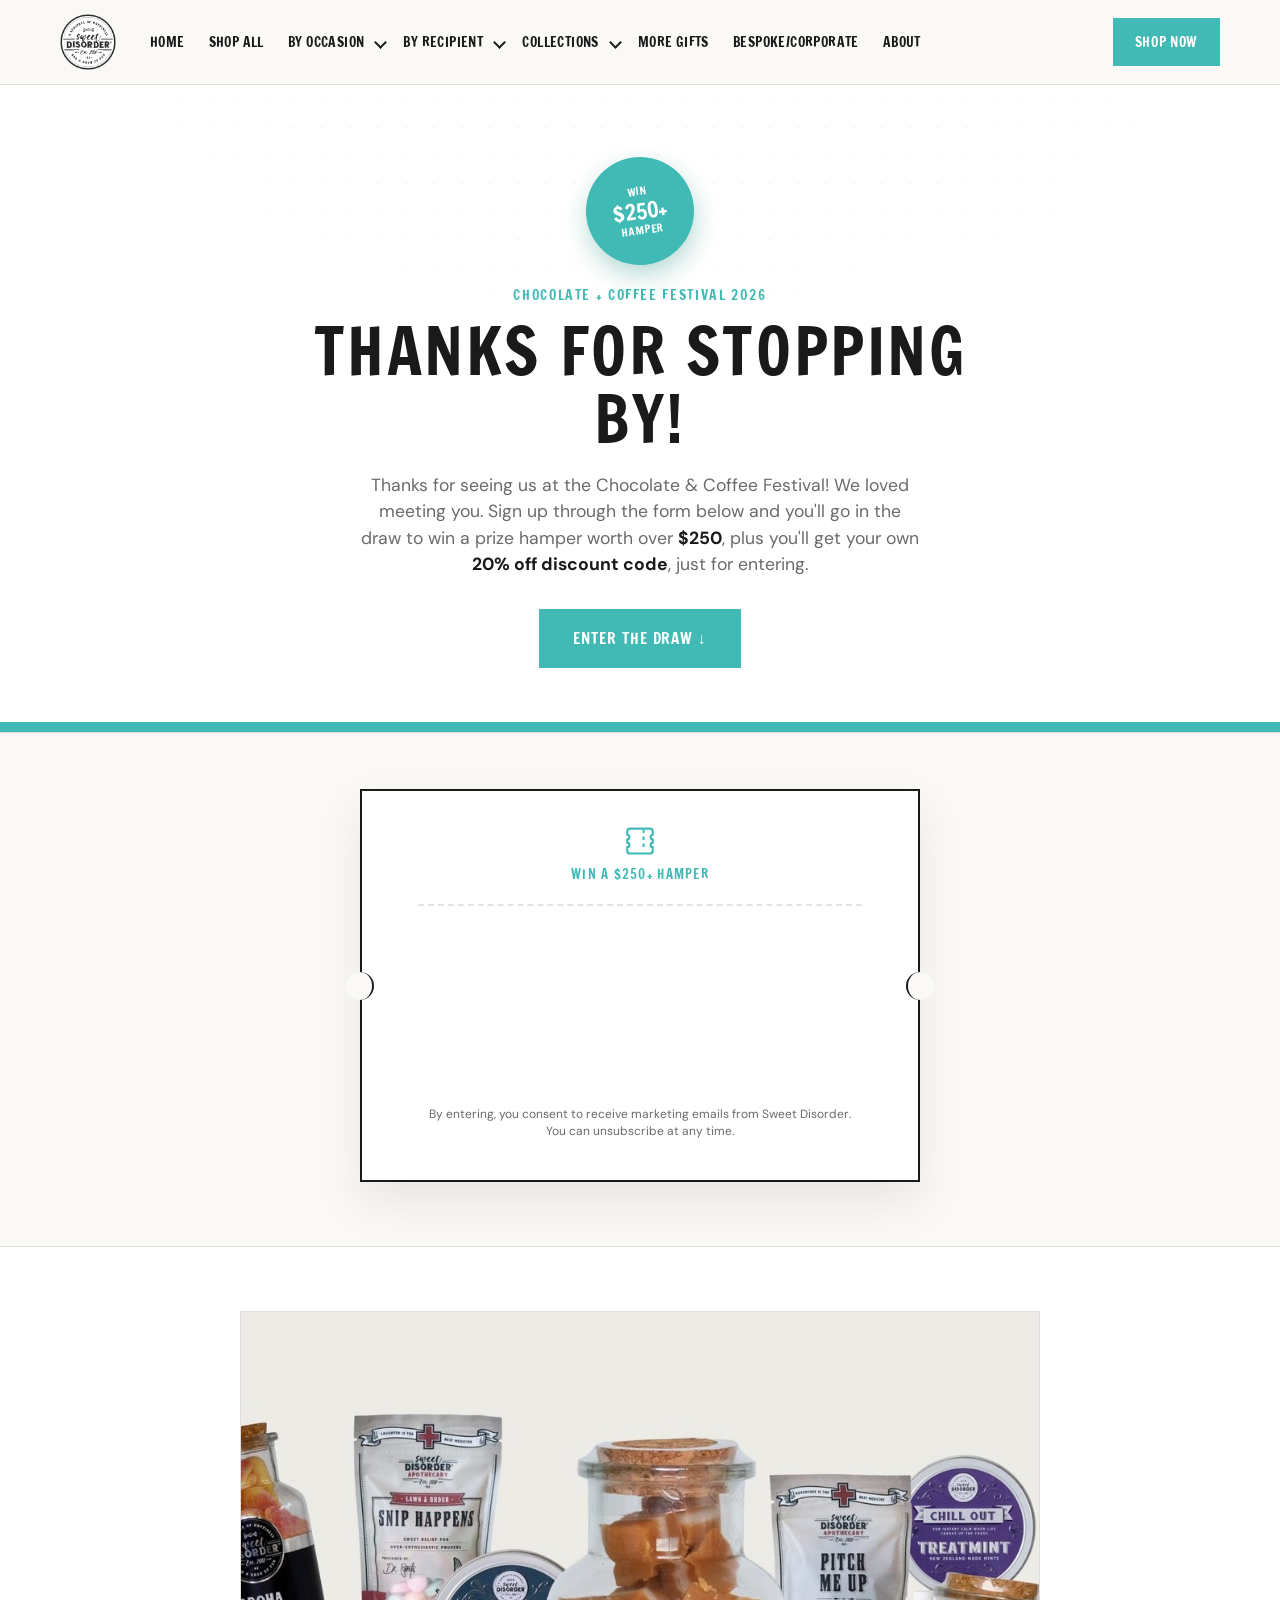
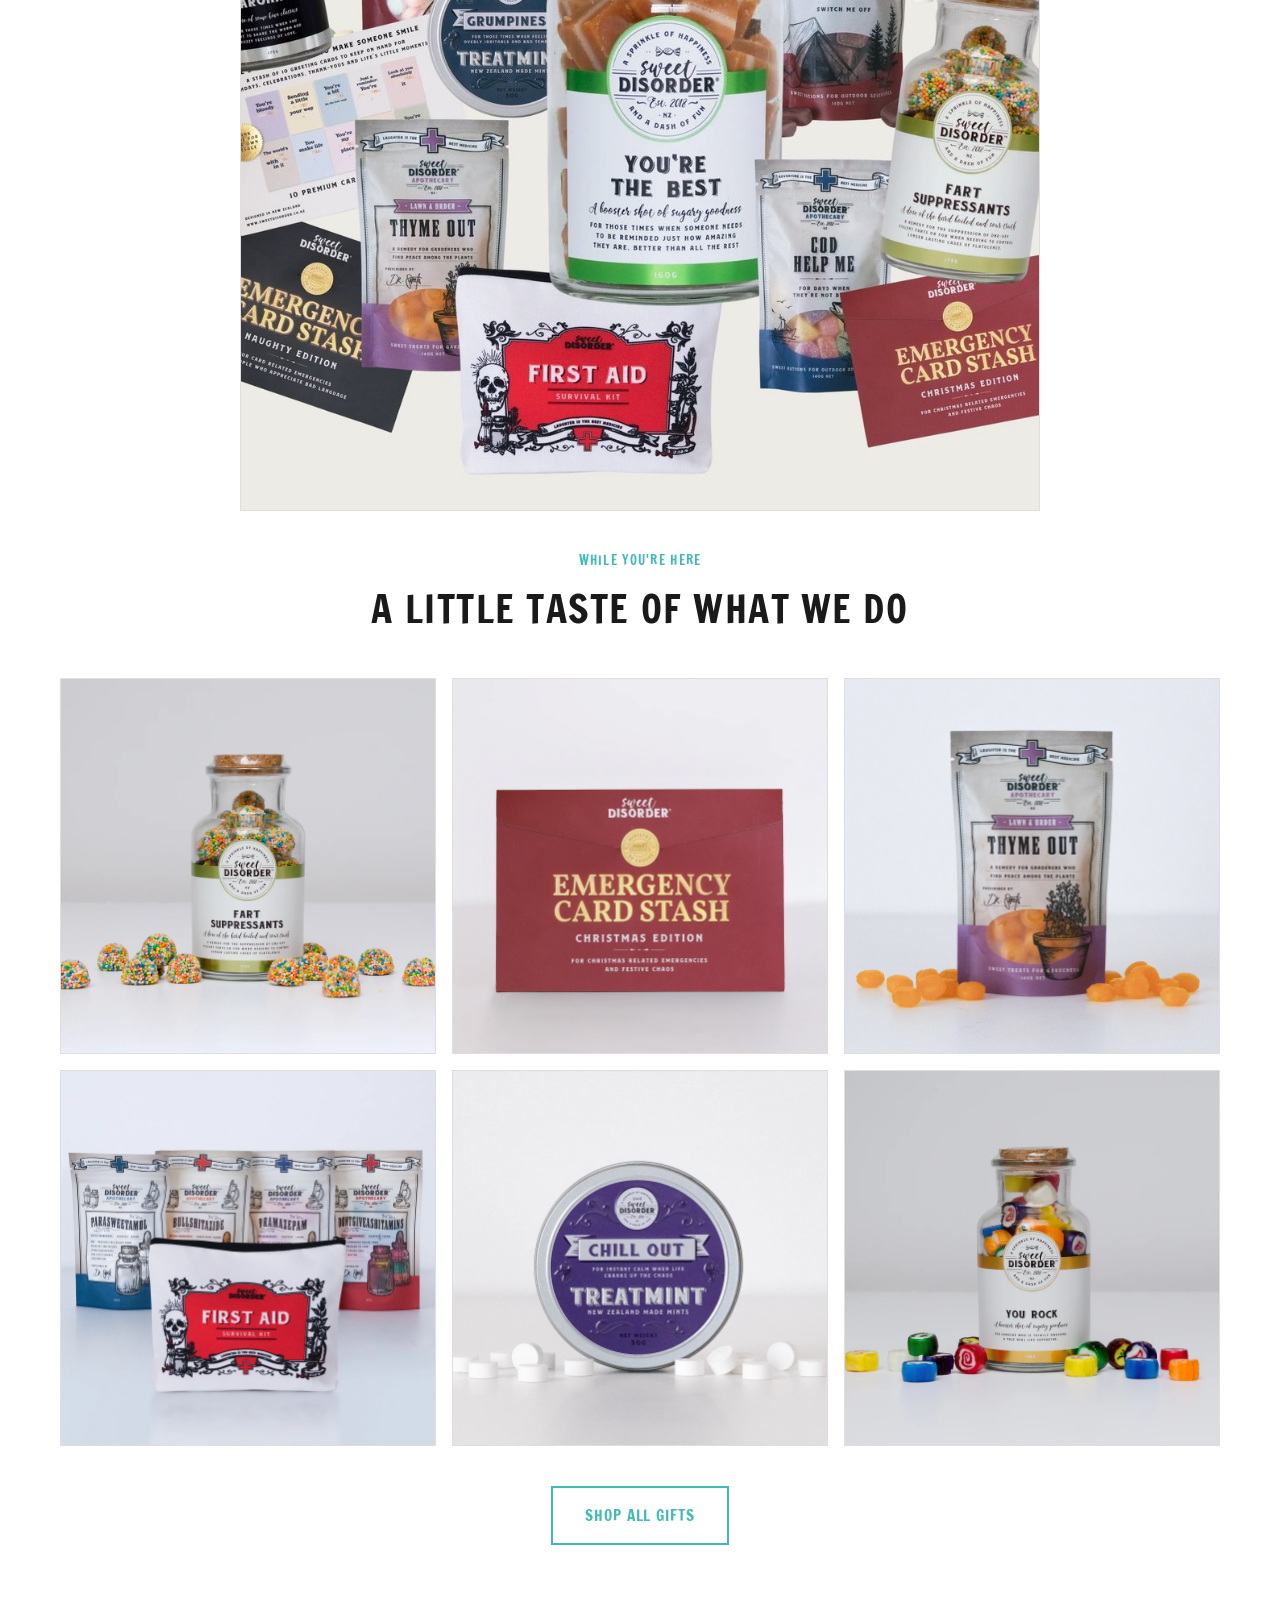
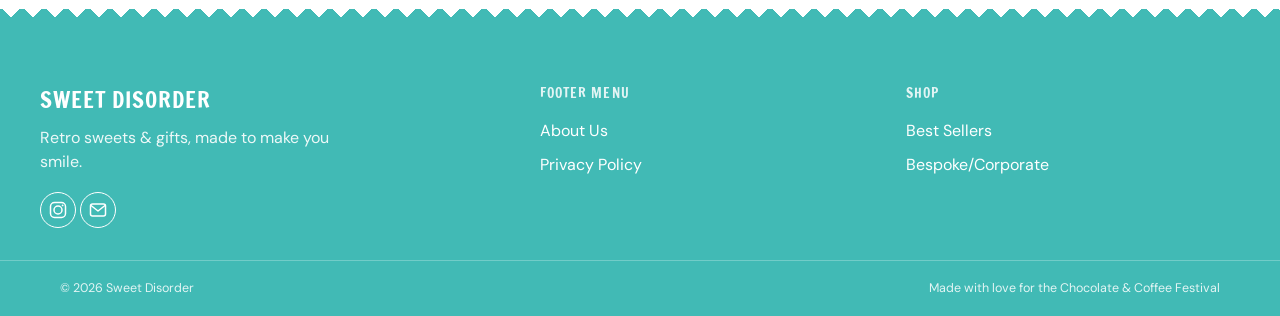
<file: public/index.html>
<!doctype html>
<html lang="en-NZ">
<head>
<meta charset="UTF-8">
<meta name="viewport" content="width=device-width, initial-scale=1">
<title>Thanks for Stopping By! | Sweet Disorder</title>
<meta name="description" content="You found us at the Chocolate & Coffee Festival! Enter now for your chance to win a prize hamper worth over $250, plus grab your own 20% off code.">
<meta name="theme-color" content="#41bab5">

<!-- Open Graph -->
<meta property="og:title" content="Thanks for Stopping By! | Sweet Disorder">
<meta property="og:description" content="We loved meeting you at the Chocolate & Coffee Festival. Sign up for your chance to win a $250+ hamper and get 20% off.">
<meta property="og:type" content="website">
<meta property="og:image" content="/sweet-disorder-logo.png">

<link rel="icon" type="image/png" href="favicon.png">

<link rel="preconnect" href="https://fonts.googleapis.com">
<link rel="preconnect" href="https://fonts.gstatic.com" crossorigin>
<link href="https://fonts.googleapis.com/css2?family=DM+Sans:ital,wght@0,400;0,500;0,700;1,400&family=Francois+One&display=swap" rel="stylesheet">

<link rel="stylesheet" href="css/styles.css">
<noscript><style>.reveal { opacity: 1 !important; transform: none !important; }</style></noscript>

<!--
  KLAVIYO SETUP
  =============
  Loader script for company ID Tvjjzr, included once site-wide here in
  <head>. The signup form itself is embedded further down the page via
  the klaviyo-form-X7wWZm div.
-->
<script async type="text/javascript" src="https://static.klaviyo.com/onsite/js/klaviyo.js?company_id=Tvjjzr"></script>
</head>
<body>

<a class="skip-link" href="#main">Skip to content</a>

<!-- ============ HEADER ============ -->
<header class="site-header">
  <div class="header-bar">
    <div class="wrap header-bar__inner">

      <button type="button" class="menu-toggle" id="menuToggle" aria-label="Open menu" aria-expanded="false" aria-controls="mobileDrawer">
        <span class="menu-toggle__bars" aria-hidden="true"><span></span><span></span><span></span></span>
      </button>

      <a href="https://sweetdisorder.co.nz/" target="_blank" rel="noopener noreferrer" class="header-logo" aria-label="Sweet Disorder home">
        <!--
          REAL LOGO: save the attached logo file as public/sweet-disorder-logo.png
          and it will appear here automatically — no other change needed. Until
          then this falls back to a text wordmark.
        -->
        <img class="header-logo__img" src="sweet-disorder-logo.png" alt="Sweet Disorder" width="72" height="72" onerror="this.onerror=null;this.style.display='none';this.nextElementSibling.style.display='flex'">
        <span class="header-logo__fallback">Sweet<br>Disorder</span>
      </a>

      <nav class="main-nav" id="mainNav" aria-label="Main">
        <ul class="main-nav__list">

          <li class="nav-item">
            <a class="nav-link" href="https://sweetdisorder.co.nz/" target="_blank" rel="noopener noreferrer">Home</a>
          </li>

          <li class="nav-item">
            <a class="nav-link" href="https://sweetdisorder.co.nz/collections/all" target="_blank" rel="noopener noreferrer">Shop All</a>
          </li>

          <li class="nav-item has-dropdown">
            <a class="nav-link" href="https://sweetdisorder.co.nz/collections" target="_blank" rel="noopener noreferrer">By Occasion</a>
            <button type="button" class="nav-caret" aria-expanded="false" aria-label="Show By Occasion submenu"></button>
            <ul class="dropdown-panel">
              <li><a href="https://sweetdisorder.co.nz/collections/get-well-soon-gifts" target="_blank" rel="noopener noreferrer">Get Well Soon</a></li>
              <li><a href="https://sweetdisorder.co.nz/collections/thank-you-gifts" target="_blank" rel="noopener noreferrer">Thank You</a></li>
              <li><a href="https://sweetdisorder.co.nz/collections/christmas-gifts" target="_blank" rel="noopener noreferrer">Christmas</a></li>
              <li><a href="https://sweetdisorder.co.nz/collections/birthday-gifts" target="_blank" rel="noopener noreferrer">Birthday</a></li>
              <li><a href="https://sweetdisorder.co.nz/collections/anniversary-gifts" target="_blank" rel="noopener noreferrer">Anniversary</a></li>
              <li><a href="https://sweetdisorder.co.nz/collections/mothers-day-gifts" target="_blank" rel="noopener noreferrer">Mother's Day</a></li>
              <li><a href="https://sweetdisorder.co.nz/collections/fathers-day-gifts" target="_blank" rel="noopener noreferrer">Father's Day</a></li>
              <li><a href="https://sweetdisorder.co.nz/collections/valentines-gifts" target="_blank" rel="noopener noreferrer">Valentine's</a></li>
            </ul>
          </li>

          <li class="nav-item has-dropdown">
            <a class="nav-link" href="https://sweetdisorder.co.nz/collections" target="_blank" rel="noopener noreferrer">By Recipient</a>
            <button type="button" class="nav-caret" aria-expanded="false" aria-label="Show By Recipient submenu"></button>
            <ul class="dropdown-panel">
              <li><a href="https://sweetdisorder.co.nz/collections/gifts-for-her" target="_blank" rel="noopener noreferrer">For Her</a></li>
              <li><a href="https://sweetdisorder.co.nz/collections/gifts-for-him" target="_blank" rel="noopener noreferrer">For Him</a></li>
              <li><a href="https://sweetdisorder.co.nz/collections/horoscopes" target="_blank" rel="noopener noreferrer">By Horoscope</a></li>
              <li><a href="https://sweetdisorder.co.nz/collections/cheeky-gifts" target="_blank" rel="noopener noreferrer">Cheeky Gifts</a></li>
              <li><a href="https://sweetdisorder.co.nz/collections/gifts-for-kids" target="_blank" rel="noopener noreferrer">Gifts for Kids</a></li>
            </ul>
          </li>

          <li class="nav-item has-dropdown">
            <a class="nav-link" href="https://sweetdisorder.co.nz/collections" target="_blank" rel="noopener noreferrer">Collections</a>
            <button type="button" class="nav-caret" aria-expanded="false" aria-label="Show Collections submenu"></button>
            <ul class="dropdown-panel">
              <li><a href="https://sweetdisorder.co.nz/collections/best-sellers" target="_blank" rel="noopener noreferrer">Best Sellers</a></li>
              <li><a href="https://sweetdisorder.co.nz/collections/the-old-classics" target="_blank" rel="noopener noreferrer">The Old Classics</a></li>
              <li><a href="https://sweetdisorder.co.nz/collections/kiwiana" target="_blank" rel="noopener noreferrer">Kiwiana</a></li>
            </ul>
          </li>

          <li class="nav-item has-dropdown no-parent-link">
            <button type="button" class="nav-link nav-link--toggle" aria-expanded="false">More Gifts</button>
            <ul class="dropdown-panel">
              <li><a href="https://sweetdisorder.co.nz/collections/retro-soy-candles" target="_blank" rel="noopener noreferrer">Retro Soy Candles</a></li>
              <li><a href="https://sweetdisorder.co.nz/collections/retro-award-badges" target="_blank" rel="noopener noreferrer">Retro Award Badges</a></li>
              <li><a href="https://sweetdisorder.co.nz/collections/first-aid-kits" target="_blank" rel="noopener noreferrer">First Aid Kits</a></li>
              <li><a href="https://sweetdisorder.co.nz/collections/insulated-mugs" target="_blank" rel="noopener noreferrer">Insulated Mugs</a></li>
              <li><a href="https://sweetdisorder.co.nz/collections/treatmints" target="_blank" rel="noopener noreferrer">Treatmints</a></li>
              <li><a href="https://sweetdisorder.co.nz/collections/auto-ego-keyrings" target="_blank" rel="noopener noreferrer">Auto Ego Keyrings</a></li>
              <li><a href="https://sweetdisorder.co.nz/collections/sweet-bags" target="_blank" rel="noopener noreferrer">Sweet Bags</a></li>
            </ul>
          </li>

          <li class="nav-item">
            <a class="nav-link" href="https://sweetdisorder.co.nz/pages/bespoke-product-enquiries" target="_blank" rel="noopener noreferrer">Bespoke/Corporate</a>
          </li>

          <li class="nav-item has-dropdown no-parent-link">
            <button type="button" class="nav-link nav-link--toggle" aria-expanded="false">About</button>
            <ul class="dropdown-panel">
              <li><a href="https://sweetdisorder.co.nz/pages/about-us" target="_blank" rel="noopener noreferrer">Our People</a></li>
              <li><a href="https://sweetdisorder.co.nz/pages/our-products" target="_blank" rel="noopener noreferrer">Our Products</a></li>
              <li><a href="https://sweetdisorder.co.nz/pages/contact" target="_blank" rel="noopener noreferrer">Contact</a></li>
            </ul>
          </li>

        </ul>
      </nav>

      <a class="header-cta" href="https://sweetdisorder.co.nz/collections/all" target="_blank" rel="noopener noreferrer">Shop Now</a>
    </div>
  </div>
</header>

<!-- Mobile drawer backdrop -->
<div class="drawer-backdrop" id="drawerBackdrop" hidden></div>

<!-- ============ MAIN ============ -->
<main id="main">

  <!-- ============ HERO ============ -->
  <section class="hero">
    <div class="hero__dots" aria-hidden="true"></div>
    <div class="wrap hero__inner reveal">
      <div class="hero__badge" aria-hidden="true">
        <span class="hero__badge-eyebrow">Win</span>
        <span class="hero__badge-amount">$250+</span>
        <span class="hero__badge-label">Hamper</span>
      </div>
      <p class="hero__eyebrow">Chocolate + Coffee Festival 2026</p>
      <h1 class="hero__headline">Thanks for Stopping By!</h1>
      <p class="hero__body">
        Thanks for seeing us at the Chocolate &amp; Coffee Festival! We loved meeting you.
        Sign up through the form below and you'll go in the draw to win a prize hamper worth
        over <strong>$250</strong>, plus you'll get your own <strong>20% off discount code</strong>,
        just for entering.
      </p>
      <a href="#enter" class="btn btn--primary hero__cta">Enter the Draw ↓</a>
    </div>
    <div class="hero__stripe" aria-hidden="true"></div>
  </section>

  <!-- ============ ENTRY FORM ============ -->
  <section class="entry" id="enter">
    <div class="wrap entry__inner">
      <div class="entry__card reveal">
        <span class="entry__notch entry__notch--left" aria-hidden="true"></span>
        <span class="entry__notch entry__notch--right" aria-hidden="true"></span>

        <div class="entry__stub">
          <svg class="entry__icon" viewBox="0 0 24 24" fill="none" aria-hidden="true">
            <path d="M3 8.5V6a2 2 0 0 1 2-2h14a2 2 0 0 1 2 2v2.5a1.5 1.5 0 0 0 0 3V14a1.5 1.5 0 0 0 0 3v2.5a2 2 0 0 1-2 2H5a2 2 0 0 1-2-2V17a1.5 1.5 0 0 0 0-3v-2.5a1.5 1.5 0 0 0 0-3Z" stroke="currentColor" stroke-width="1.5" stroke-linejoin="round"/>
            <path d="M14.5 4.5v15" stroke="currentColor" stroke-width="1.5" stroke-dasharray="2.5 2.5"/>
          </svg>
          <p class="entry__eyebrow">Win a $250+ Hamper</p>
        </div>

        <div class="entry__perforation" aria-hidden="true"></div>

        <!-- Klaviyo embedded form -->
        <div class="klaviyo-form-X7wWZm"></div>

        <p class="entry__disclaimer">By entering, you consent to receive marketing emails from Sweet Disorder. You can unsubscribe at any time.</p>

      </div>
    </div>
  </section>

  <!-- ============ PRODUCT SHOWCASE ============ -->
  <section class="showcase">
    <div class="wrap">
      <div class="product-grid product-grid--hamper">
        <div class="product-photo product-photo--hero reveal" style="--i:0">
          <img src="images/hamper.jpg" alt="Sweet Disorder prize hamper featuring a range of retro sweets and gifts" loading="lazy">
        </div>
      </div>

      <div class="showcase__heading reveal">
        <p class="showcase__eyebrow">While You're Here</p>
        <h2 class="showcase__title">A Little Taste of What We Do</h2>
      </div>

      <div class="product-grid product-grid--six">
        <a class="product-photo reveal" style="--i:0" href="https://sweetdisorder.co.nz/products/fart-suppressants?_pos=1&_psq=fart+supp&_psid=a146d1659&_ss=e" target="_blank" rel="noopener noreferrer">
          <img src="images/product-fartsuppressants.webp" alt="Fart Suppressants sherbet lolly jar by Sweet Disorder" loading="lazy">
        </a>
        <a class="product-photo reveal" style="--i:1" href="https://sweetdisorder.co.nz/products/emergency-card-stash-christmas-edition?variant=50531982835769" target="_blank" rel="noopener noreferrer">
          <img src="images/product-card.webp" alt="Emergency Card Stash Christmas Edition by Sweet Disorder" loading="lazy">
        </a>
        <a class="product-photo reveal" style="--i:2" href="https://sweetdisorder.co.nz/products/thyme-out?variant=46330474889273" target="_blank" rel="noopener noreferrer">
          <img src="images/product-thymeout.webp" alt="Thyme Out gardener's treat by Sweet Disorder" loading="lazy">
        </a>
        <a class="product-photo reveal" style="--i:3" href="https://sweetdisorder.co.nz/products/bag-of-meds-copy?variant=45702782091321" target="_blank" rel="noopener noreferrer">
          <img src="images/product-firstaid.webp" alt="First Aid Survival Kit sweet bag by Sweet Disorder" loading="lazy">
        </a>
        <a class="product-photo reveal" style="--i:4" href="https://sweetdisorder.co.nz/products/chill-out-treatmint?variant=45392277864505" target="_blank" rel="noopener noreferrer">
          <img src="images/product-chillout-treatmint.webp" alt="Chill Out Treatmint tin by Sweet Disorder" loading="lazy">
        </a>
        <a class="product-photo reveal" style="--i:5" href="https://sweetdisorder.co.nz/products/you-rock?_pos=1&_psq=you+rock&_psid=cdf05d615&_ss=e" target="_blank" rel="noopener noreferrer">
          <img src="images/product-yourock.webp" alt="You Rock boiled lolly jar by Sweet Disorder" loading="lazy">
        </a>
      </div>

      <div class="showcase__cta">
        <a href="https://sweetdisorder.co.nz/collections/all" target="_blank" rel="noopener noreferrer" class="btn btn--outline">Shop All Gifts</a>
      </div>
    </div>
  </section>

</main>

<div class="zigzag-divider" aria-hidden="true"></div>

<!-- ============ FOOTER ============ -->
<footer class="site-footer">
  <div class="wrap site-footer__inner reveal">

    <div class="site-footer__col site-footer__col--brand">
      <span class="site-footer__logo">Sweet Disorder</span>
      <p class="site-footer__tagline">Retro sweets &amp; gifts, made to make you smile.</p>
      <div class="social-icons">
        <a href="https://www.instagram.com/sweetdisordernz" target="_blank" rel="noopener noreferrer" aria-label="Instagram">
          <svg viewBox="0 0 20 20" width="20" height="20" fill="none" stroke="currentColor" stroke-width="1.5" aria-hidden="true">
            <rect x="2.5" y="2.5" width="15" height="15" rx="4"/>
            <circle cx="10" cy="10" r="4"/>
            <circle cx="14.6" cy="5.4" r="0.9" fill="currentColor" stroke="none"/>
          </svg>
        </a>
        <a href="mailto:molly@sweetdisorder.co.nz" aria-label="Email">
          <svg viewBox="0 0 20 20" width="20" height="20" fill="none" stroke="currentColor" stroke-width="1.5" aria-hidden="true">
            <rect x="2.5" y="4" width="15" height="12" rx="2"/>
            <path d="M3 5.5l7 5.5 7-5.5" stroke-linecap="round" stroke-linejoin="round"/>
          </svg>
        </a>
      </div>
    </div>

    <nav class="site-footer__col" aria-label="Footer">
      <h3 class="site-footer__heading">Footer Menu</h3>
      <ul class="site-footer__list">
        <li><a href="https://sweetdisorder.co.nz/pages/about-us" target="_blank" rel="noopener noreferrer">About Us</a></li>
        <li><a href="https://sweetdisorder.co.nz/policies/privacy-policy" target="_blank" rel="noopener noreferrer">Privacy Policy</a></li>
      </ul>
    </nav>

    <nav class="site-footer__col" aria-label="Shop">
      <h3 class="site-footer__heading">Shop</h3>
      <ul class="site-footer__list">
        <li><a href="https://sweetdisorder.co.nz/collections/best-sellers" target="_blank" rel="noopener noreferrer">Best Sellers</a></li>
        <li><a href="https://sweetdisorder.co.nz/pages/bespoke-product-enquiries" target="_blank" rel="noopener noreferrer">Bespoke/Corporate</a></li>
      </ul>
    </nav>

  </div>

  <div class="site-footer__utilities">
    <div class="wrap site-footer__utilities-inner">
      <span>&copy; 2026 <a href="https://sweetdisorder.co.nz/" target="_blank" rel="noopener noreferrer">Sweet Disorder</a></span>
      <span class="site-footer__festival-note">Made with love for the Chocolate &amp; Coffee Festival</span>
    </div>
  </div>
</footer>

<script src="js/main.js"></script>
</body>
</html>
</file>
<file: public/css/styles.css>
/* ============================================
   Sweet Disorder — Choc + Coffee Festival page
   Brand tokens taken from the live sweetdisorder.co.nz theme
   ============================================ */

:root {
  --font-heading: "Francois One", sans-serif;
  --font-body: "DM Sans", sans-serif;

  --color-accent: #41bab5;       /* primary brand accent (buttons, CTAs) */
  --color-accent-hover: #359f9b;
  --color-teal: #41bab5;         /* secondary teal used on the live site */
  --color-cream: #faf9f6;        /* live site header / section background */
  --color-white: #ffffff;
  --color-ink: #1a1a1a;          /* near-black body text */
  --color-ink-soft: rgba(26, 26, 26, 0.65);
  --color-border: rgba(26, 26, 26, 0.12);

  --radius: 0px; /* live site uses sharp corners throughout */
  --wrap-width: 1200px;
  --header-height: 84px;
}

* { box-sizing: border-box; }

html { scroll-behavior: smooth; -webkit-text-size-adjust: 100%; }

@media (prefers-reduced-motion: reduce) {
  html { scroll-behavior: auto; }
  * { animation-duration: 0.01ms !important; transition-duration: 0.01ms !important; }
}

body {
  margin: 0;
  font-family: var(--font-body);
  color: var(--color-ink);
  background: var(--color-white);
  line-height: 1.5;
}

img { max-width: 100%; display: block; }

a { color: inherit; text-decoration: none; }

h1, h2, h3, h4 {
  font-family: var(--font-heading);
  text-transform: uppercase;
  letter-spacing: 0.04em;
  margin: 0;
  font-weight: 400;
}

.wrap {
  max-width: var(--wrap-width);
  margin: 0 auto;
  padding: 0 20px;
}

.skip-link {
  position: absolute;
  left: -999px;
  top: 0;
  background: var(--color-accent);
  color: var(--color-white);
  padding: 12px 20px;
  z-index: 1000;
}
.skip-link:focus { left: 0; }

:focus-visible {
  outline: 2px solid var(--color-accent);
  outline-offset: 3px;
}

/* ---- Scroll-reveal ---- */
.reveal {
  opacity: 0;
  transform: translateY(18px);
  transition: opacity 0.6s ease, transform 0.6s ease;
  transition-delay: calc(var(--i, 0) * 80ms);
}
.reveal.is-visible { opacity: 1; transform: translateY(0); }

.btn {
  display: inline-block;
  font-family: var(--font-heading);
  text-transform: uppercase;
  letter-spacing: 0.06em;
  font-size: 0.95rem;
  padding: 16px 32px;
  border: 2px solid var(--color-accent);
  border-radius: var(--radius);
  cursor: pointer;
  transition: background-color 0.15s ease, color 0.15s ease, transform 0.1s ease;
}
.btn--primary {
  background: var(--color-accent);
  color: var(--color-white);
  box-shadow: 0 0 0 rgba(16, 132, 116, 0);
}
.btn--primary:hover {
  background: var(--color-accent-hover);
  border-color: var(--color-accent-hover);
  transform: translateY(-2px);
  box-shadow: 0 8px 20px rgba(16, 132, 116, 0.28);
}
.btn--outline {
  background: transparent;
  color: var(--color-accent);
}
.btn--outline:hover {
  background: var(--color-accent);
  color: var(--color-white);
  transform: translateY(-2px);
  box-shadow: 0 8px 20px rgba(16, 132, 116, 0.2);
}
.btn:active { transform: translateY(1px); box-shadow: none; }

/* ============ HEADER ============ */

.site-header {
  position: sticky;
  top: 0;
  z-index: 700;
  background: var(--color-cream);
  border-bottom: 1px solid var(--color-border);
  transition: box-shadow 0.2s ease;
}
.site-header.is-scrolled { box-shadow: 0 4px 18px rgba(0, 0, 0, 0.08); }

.header-bar__inner {
  display: flex;
  align-items: center;
  gap: 24px;
  height: var(--header-height);
}

.menu-toggle {
  display: none;
  background: none;
  border: none;
  padding: 8px;
  cursor: pointer;
  order: 1;
}
.menu-toggle__bars { display: block; width: 24px; height: 18px; position: relative; }
.menu-toggle__bars span {
  position: absolute;
  left: 0;
  width: 100%;
  height: 2px;
  background: var(--color-ink);
  transition: transform 0.2s ease, opacity 0.2s ease;
}
.menu-toggle__bars span:nth-child(1) { top: 0; }
.menu-toggle__bars span:nth-child(2) { top: 8px; }
.menu-toggle__bars span:nth-child(3) { top: 16px; }
.menu-toggle[aria-expanded="true"] .menu-toggle__bars span:nth-child(1) { transform: translateY(8px) rotate(45deg); }
.menu-toggle[aria-expanded="true"] .menu-toggle__bars span:nth-child(2) { opacity: 0; }
.menu-toggle[aria-expanded="true"] .menu-toggle__bars span:nth-child(3) { transform: translateY(-8px) rotate(-45deg); }

.header-logo {
  display: flex;
  align-items: center;
  order: 2;
  flex-shrink: 0;
}
.header-logo__img { height: 56px; width: auto; }
.header-logo__fallback {
  display: none;
  align-items: center;
  font-family: var(--font-heading);
  text-transform: uppercase;
  letter-spacing: 0.03em;
  font-size: 1.05rem;
  line-height: 1.05;
  color: var(--color-accent);
  transform: rotate(-4deg);
  border: 3px solid var(--color-accent);
  border-radius: 50%;
  width: 64px;
  height: 64px;
  text-align: center;
  padding: 4px;
}

.main-nav { order: 3; flex: 1; }
.main-nav__list {
  display: flex;
  align-items: center;
  gap: 4px;
  list-style: none;
  margin: 0;
  padding: 0;
}

.nav-item { position: relative; }

.nav-link {
  position: relative;
  display: inline-flex;
  align-items: center;
  background: none;
  border: none;
  font-family: var(--font-heading);
  text-transform: uppercase;
  letter-spacing: 0.03em;
  font-size: 0.85rem;
  color: var(--color-ink);
  padding: 12px 10px;
  cursor: pointer;
  white-space: nowrap;
}
.nav-link:hover { color: var(--color-accent); }

@media (min-width: 901px) {
  .nav-link::after {
    content: "";
    position: absolute;
    left: 10px;
    right: 10px;
    bottom: 8px;
    height: 2px;
    background: var(--color-accent);
    transform: scaleX(0);
    transform-origin: left;
    transition: transform 0.2s ease;
  }
  .nav-link:hover::after,
  .nav-item.open .nav-link::after { transform: scaleX(1); }
}

.nav-caret {
  background: none;
  border: none;
  cursor: pointer;
  padding: 4px;
  margin-left: -6px;
  color: var(--color-ink);
}
.nav-caret::after {
  content: "";
  display: block;
  width: 7px;
  height: 7px;
  border-right: 2px solid currentColor;
  border-bottom: 2px solid currentColor;
  transform: rotate(45deg);
  transition: transform 0.15s ease;
}
.nav-item.open .nav-caret::after { transform: rotate(-135deg); }

.dropdown-panel {
  list-style: none;
  margin: 0;
  padding: 10px 0;
}

.header-cta {
  order: 4;
  flex-shrink: 0;
  font-family: var(--font-heading);
  text-transform: uppercase;
  letter-spacing: 0.05em;
  font-size: 0.85rem;
  background: var(--color-accent);
  color: var(--color-white);
  padding: 12px 20px;
  border: 2px solid var(--color-accent);
  border-radius: var(--radius);
}
.header-cta:hover { background: var(--color-accent-hover); border-color: var(--color-accent-hover); }

/* ---- Desktop dropdown behaviour ---- */
@media (min-width: 901px) {
  .dropdown-panel {
    position: absolute;
    top: 100%;
    left: 0;
    min-width: 220px;
    background: var(--color-white);
    border: 1px solid var(--color-border);
    box-shadow: 0 12px 24px rgba(0,0,0,0.08);
    opacity: 0;
    visibility: hidden;
    transform: translateY(6px);
    transition: opacity 0.15s ease, transform 0.15s ease, visibility 0.15s;
    z-index: 50;
  }
  .dropdown-panel li a {
    display: block;
    padding: 10px 18px;
    font-size: 0.85rem;
    letter-spacing: 0.02em;
  }
  .dropdown-panel li a:hover { background: var(--color-cream); color: var(--color-accent); }

  .nav-item.open .dropdown-panel,
  .nav-item:focus-within .dropdown-panel {
    opacity: 1;
    visibility: visible;
    transform: translateY(0);
  }
  @media (hover: hover) {
    .nav-item.has-dropdown:hover .dropdown-panel {
      opacity: 1;
      visibility: visible;
      transform: translateY(0);
    }
  }
}

/* ---- Mobile nav / drawer ---- */
@media (max-width: 900px) {
  .header-bar__inner { height: 68px; gap: 12px; }
  .menu-toggle { display: inline-flex; }
  .header-logo { order: 2; margin-right: auto; }
  .header-logo__img { height: 40px; }
  .header-logo__fallback { width: 44px; height: 44px; font-size: 0.72rem; border-width: 2px; }
  .header-cta { order: 3; padding: 10px 14px; font-size: 0.75rem; }

  .main-nav {
    order: 10;
    position: fixed;
    top: 0;
    left: 0;
    height: 100vh;
    width: min(340px, 86vw);
    background: var(--color-white);
    box-shadow: 4px 0 24px rgba(0,0,0,0.15);
    transform: translateX(-100%);
    transition: transform 0.25s ease;
    overflow-y: auto;
    z-index: 600;
    padding: 24px 0 48px;
  }
  .main-nav.is-open { transform: translateX(0); }

  .main-nav__list { flex-direction: column; align-items: stretch; gap: 0; padding: 0 8px; }
  .nav-item { border-bottom: 1px solid var(--color-border); }
  .nav-link { width: 100%; padding: 16px 12px; font-size: 0.95rem; justify-content: space-between; }
  .nav-item.has-dropdown { display: flex; flex-wrap: wrap; align-items: center; }
  .nav-item.has-dropdown .nav-link { flex: 1; }
  .nav-caret { padding: 16px 12px; }

  .dropdown-panel {
    display: none;
    width: 100%;
    background: var(--color-cream);
    padding: 4px 0 12px;
  }
  .nav-item.open .dropdown-panel { display: block; }
  .dropdown-panel li a { display: block; padding: 10px 28px; font-size: 0.9rem; }

  .drawer-backdrop {
    position: fixed;
    inset: 0;
    background: rgba(0,0,0,0.4);
    z-index: 550;
  }
  .drawer-backdrop[hidden] { display: none; }
}

/* ============ HERO ============ */

.hero {
  position: relative;
  background: var(--color-white);
  padding: 72px 0 64px;
  overflow: hidden;
}
.hero__dots {
  position: absolute;
  inset: 0;
  z-index: 1;
  pointer-events: none;
  background-image: radial-gradient(var(--color-accent) 1.5px, transparent 1.5px);
  background-size: 28px 28px;
  opacity: 0.08;
  mask-image: radial-gradient(ellipse 70% 60% at 50% 0%, black 40%, transparent 100%);
}
.hero__inner { max-width: 720px; text-align: center; margin: 0 auto; position: relative; z-index: 2; }

.hero__badge {
  display: inline-flex;
  flex-direction: column;
  align-items: center;
  justify-content: center;
  width: 108px;
  height: 108px;
  margin: 0 auto 20px;
  border-radius: 50%;
  background: var(--color-accent);
  color: var(--color-white);
  transform: rotate(-8deg);
  box-shadow: 0 10px 24px rgba(16, 132, 116, 0.3);
}
.hero__badge-eyebrow,
.hero__badge-label {
  font-family: var(--font-heading);
  text-transform: uppercase;
  letter-spacing: 0.06em;
  font-size: 0.68rem;
  line-height: 1;
}
.hero__badge-amount {
  font-family: var(--font-heading);
  font-size: 1.35rem;
  line-height: 1.1;
  margin: 2px 0;
}

.hero__eyebrow {
  font-family: var(--font-heading);
  text-transform: uppercase;
  letter-spacing: 0.12em;
  color: var(--color-accent);
  font-size: 0.85rem;
  margin: 0 0 12px;
}
.hero__headline {
  font-size: clamp(2.4rem, 6vw, 4rem);
  line-height: 1.05;
  margin-bottom: 20px;
}
.hero__body {
  font-size: 1.1rem;
  color: var(--color-ink-soft);
  margin: 0 auto 32px;
  max-width: 560px;
}
.hero__body strong { color: var(--color-ink); }
.hero__stripe {
  position: absolute;
  bottom: 0;
  left: 0;
  right: 0;
  height: 10px;
  background: repeating-linear-gradient(
    90deg,
    var(--color-accent) 0 40px,
    var(--color-teal) 40px 80px
  );
}

@media (max-width: 640px) {
  .hero__badge { width: 88px; height: 88px; transform: rotate(-6deg); margin-bottom: 16px; }
  .hero__badge-amount { font-size: 1.1rem; }
}

/* ============ ENTRY FORM ============ */

.entry {
  background: var(--color-cream);
  padding: 56px 0 64px;
  border-top: 1px solid var(--color-border);
  border-bottom: 1px solid var(--color-border);
}
.entry__inner { display: flex; justify-content: center; }
.entry__card {
  position: relative;
  background: var(--color-white);
  border: 2px solid var(--color-ink);
  border-radius: var(--radius);
  padding: 32px clamp(20px, 5vw, 56px) 40px;
  max-width: 560px;
  width: 100%;
  text-align: center;
  box-shadow: 0 20px 44px rgba(0, 0, 0, 0.08);
}

/* Raffle-ticket notches cut into the left/right edges */
.entry__notch {
  position: absolute;
  top: 50%;
  width: 28px;
  height: 28px;
  background: var(--color-cream);
  border-radius: 50%;
  transform: translateY(-50%);
}
.entry__notch--left { left: -16px; border-right: 2px solid var(--color-ink); }
.entry__notch--right { right: -16px; border-left: 2px solid var(--color-ink); }

.entry__stub {
  display: flex;
  flex-direction: column;
  align-items: center;
  gap: 8px;
}
.entry__icon {
  width: 34px;
  height: 34px;
  color: var(--color-accent);
}
.entry__eyebrow {
  font-family: var(--font-heading);
  text-transform: uppercase;
  letter-spacing: 0.1em;
  color: var(--color-accent);
  font-size: 0.8rem;
  margin: 0;
}

.entry__perforation {
  height: 0;
  border-top: 2px dashed var(--color-border);
  margin: 20px 0 24px;
}

/* Klaviyo embed container — keeps the form from collapsing before the
   Klaviyo script has finished loading and rendering it in place. */
.klaviyo-form-X7wWZm { min-height: 160px; text-align: left; }

.entry__disclaimer {
  margin: 16px 0 0;
  font-size: 0.75rem;
  line-height: 1.4;
  color: var(--color-ink-soft);
  text-align: center;
}

/* ============ PRODUCT SHOWCASE ============ */

.showcase { padding: 64px 0; }
.showcase__heading { text-align: center; max-width: 560px; margin: 0 auto 40px; }
.showcase__eyebrow {
  font-family: var(--font-heading);
  text-transform: uppercase;
  letter-spacing: 0.1em;
  color: var(--color-accent);
  font-size: 0.8rem;
  margin: 0 0 10px;
}
.showcase__title { font-size: clamp(1.8rem, 4vw, 2.4rem); }

.product-grid {
  display: grid;
  grid-template-columns: repeat(3, 1fr);
  gap: 16px;
}
.product-grid--hamper { margin-bottom: 40px; }
.product-photo--hero {
  grid-column: 1 / -1;
  aspect-ratio: 1400 / 990;
  max-width: 800px;
  width: 100%;
  margin: 0 auto;
}
.product-photo {
  position: relative;
  aspect-ratio: 1 / 1;
  background: var(--color-cream);
  border: 1px solid var(--color-border);
  overflow: hidden;
  display: flex;
  align-items: center;
  justify-content: center;
  transition: transform 0.25s ease, box-shadow 0.25s ease;
}
@media (hover: hover) {
  .product-photo:hover {
    transform: translateY(-4px) rotate(-0.75deg);
    box-shadow: 0 14px 28px rgba(0, 0, 0, 0.12);
    z-index: 1;
  }
}
.product-photo img {
  width: 100%;
  height: 100%;
  object-fit: cover;
  transition: transform 0.4s ease;
}
@media (hover: hover) {
  .product-photo:hover img { transform: scale(1.05); }
}
.showcase__cta { text-align: center; margin-top: 40px; }

@media (max-width: 640px) {
  .product-grid { gap: 10px; }
}

/* ============ FOOTER ============ */

.zigzag-divider {
  height: 18px;
  background:
    linear-gradient(135deg, transparent 50%, var(--color-teal) 50%) 0 0 / 22px 18px repeat-x,
    linear-gradient(-135deg, transparent 50%, var(--color-teal) 50%) 0 0 / 22px 18px repeat-x;
}

.site-footer { background: var(--color-teal); color: var(--color-white); }
.site-footer__inner {
  display: grid;
  grid-template-columns: 1.4fr 1fr 1fr;
  gap: 32px;
  padding: 56px 0 32px;
}
.site-footer__logo {
  display: block;
  font-family: var(--font-heading);
  text-transform: uppercase;
  letter-spacing: 0.04em;
  font-size: 1.4rem;
  margin-bottom: 10px;
}
.site-footer__tagline { opacity: 0.9; margin: 0 0 18px; max-width: 320px; }
.social-icons a {
  display: inline-flex;
  align-items: center;
  justify-content: center;
  width: 36px;
  height: 36px;
  border: 1.5px solid var(--color-white);
  border-radius: 50%;
  color: var(--color-white);
  transition: background-color 0.15s ease, color 0.15s ease, transform 0.15s ease;
}
.social-icons a:hover {
  background: var(--color-white);
  color: var(--color-teal);
  transform: translateY(-2px);
}
.site-footer__heading {
  font-size: 0.85rem;
  letter-spacing: 0.08em;
  margin-bottom: 16px;
  opacity: 0.85;
}
.site-footer__list { list-style: none; margin: 0; padding: 0; display: flex; flex-direction: column; gap: 10px; }
.site-footer__list a:hover { text-decoration: underline; }

.site-footer__utilities { border-top: 1px solid rgba(255,255,255,0.25); }
.site-footer__utilities-inner {
  display: flex;
  justify-content: space-between;
  flex-wrap: wrap;
  gap: 8px;
  padding: 18px 20px;
  font-size: 0.78rem;
  opacity: 0.85;
}
.site-footer__utilities-inner a:hover { text-decoration: underline; }

@media (max-width: 700px) {
  .site-footer__inner { grid-template-columns: 1fr; gap: 28px; padding: 40px 20px 24px; }
}
</file>
